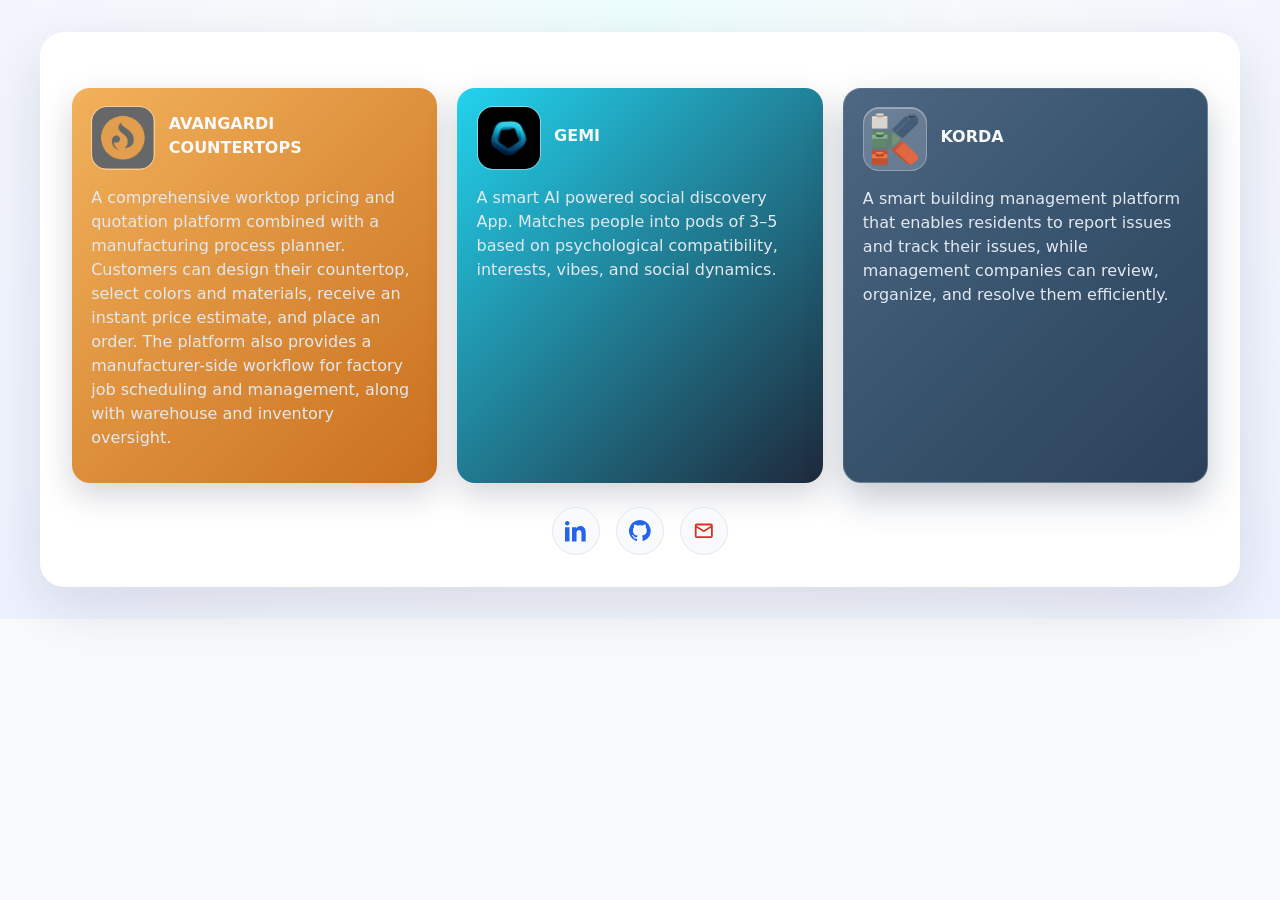
<file: index.html>
<!DOCTYPE html>
<html lang="en">
<head>
  <meta charset="UTF-8" />
  <meta name="viewport" content="width=device-width, initial-scale=1.0" />
  <title>Tinatin Verdzeuli</title>
  <link rel="stylesheet" href="styles.css" />
</head>
<body>
  <main class="page-shell">
    <div class="content">
      <div class="cards-grid">
        <a class="demo-card avangardi-card" href="https://shop.avangardi.com.ge/ka/" target="_blank" rel="noopener noreferrer">
          <div class="card-header">
            <img class="card-logo" src="img/avangardi_logo.png" alt="Avangardi logo" />
            <strong>AVANGARDI<br>COUNTERTOPS</strong>
          </div>

          <p class="description">
            A comprehensive worktop pricing and quotation platform combined with a manufacturing
            process planner. Customers can design their countertop, select colors and materials,
            receive an instant price estimate, and place an order. The platform also provides a
            manufacturer-side workflow for factory job scheduling and management, along with
            warehouse and inventory oversight.
          </p>
        </a>

        <a class="demo-card gemi-card" href="https://gemi.digital" target="_blank" rel="noopener noreferrer">
          <div class="card-header">
            <img class="card-logo" src="img/gemi_logo.png" alt="GEMI logo" />
            <strong>GEMI</strong>
          </div>

          <p class="description">
            A smart AI powered social discovery App. 
            Matches people into pods of 3–5 based on psychological compatibility, interests,
            vibes, and social dynamics. 
          </p>
        </a>

        <a
          class="demo-card korda-card"
          href="https://tinatinverdzeuli.com/KORDA/"
          target="_blank"
          rel="noopener noreferrer"
          onclick="window.open('https://tinatinverdzeuli.com/KORDA/', '_blank', 'noopener,noreferrer'); window.open('https://korda.ge', '_blank', 'noopener,noreferrer'); return false;"
        >
          <div class="card-header">
            <img class="card-logo" src="img/korda_logo.png" alt="KORDA logo" />
            <strong>KORDA</strong>
          </div>

          <p class="description">
            A smart building management platform that enables residents to report issues and
            track their issues, while management companies can review, organize, and resolve
            them efficiently.
          </p>
        </a>
      </div>

      <!-- <h1>Tinatin Verdzeuli</h1> -->
      <div class="social-links">
        <a class="icon-link" href="https://www.linkedin.com/in/tinatin-verdzeuli/" target="_blank" rel="noopener noreferrer" aria-label="LinkedIn">
          <svg viewBox="0 0 24 24" role="img" aria-hidden="true" xmlns="http://www.w3.org/2000/svg">
            <path d="M4.98 3.5C4.98 4.88 3.88 6 2.5 6S0 4.88 0 3.5 1.12 1 2.5 1 4.98 2.12 4.98 3.5Zm.02 4.5H0v16h5V8h-0.0Zm7.5 0h-4.7v16h5V14.5c0-4.24 5.5-4.58 5.5 0V24h4.7V13.5c0-8.47-9.1-8.17-10.5-4z"/>
          </svg>
        </a>
        <a class="icon-link" href="https://github.com/tikcho" target="_blank" rel="noopener noreferrer" aria-label="GitHub">
          <svg viewBox="0 0 24 24" role="img" aria-hidden="true" xmlns="http://www.w3.org/2000/svg">
            <path d="M12 0a12 12 0 00-3.79 23.39c.6.11.82-.26.82-.58v-2.03c-3.34.72-4.04-1.61-4.04-1.61-.55-1.39-1.34-1.76-1.34-1.76-1.1-.75.08-.74.08-.74 1.22.09 1.86 1.26 1.86 1.26 1.08 1.86 2.83 1.32 3.52 1.01.11-.79.42-1.32.76-1.62-2.66-.3-5.46-1.33-5.46-5.94 0-1.31.47-2.38 1.24-3.22-.12-.3-.54-1.52.12-3.16 0 0 1.01-.32 3.3 1.23a11.5 11.5 0 016 0c2.3-1.55 3.3-1.23 3.3-1.23.66 1.64.24 2.86.12 3.16.77.84 1.24 1.91 1.24 3.22 0 4.62-2.8 5.63-5.47 5.93.43.37.81 1.1.81 2.22v3.29c0 .32.22.7.82.58A12 12 0 0012 0z"/>
          </svg>
        </a>
        <a class="icon-link mail" href="mailto:tikoverdzeuli@gmail.com" aria-label="Email">
          <svg viewBox="0 0 24 24" role="img" aria-hidden="true" xmlns="http://www.w3.org/2000/svg">
            <path d="M20 4H4a2 2 0 00-2 2v12a2 2 0 002 2h16a2 2 0 002-2V6a2 2 0 00-2-2zm0 2v.5l-8 5-8-5V6h16zM4 18V8.5l7.2 4.5c.5.32 1.1.32 1.6 0L20 8.5V18H4z"/>
          </svg>
        </a>
      </div>
    </div>
  </main>
</body>
</html>
</file>
<file: styles.css>
:root {
  font-family: Inter, system-ui, -apple-system, BlinkMacSystemFont, Arial, sans-serif;
  color: #111827;
  background: #f8fafc;
  font-size: 16px;
  line-height: 1.5;
}

* {
  box-sizing: border-box;
}

html,
body {
  margin: 0;
  min-height: 100%;
}

body {
  display: grid;
  place-items: center;
  padding: 2rem;
  background:
    radial-gradient(circle at top, #ecfeff 0%, #f8fafc 35%, #eef2ff 100%);
}

a {
  color: #2563eb;
  text-decoration: none;
}

a:hover {
  text-decoration: underline;
}

.page-shell {
  width: min(1200px, 100%);
  background: white;
  border-radius: 24px;
  box-shadow: 0 20px 60px rgba(15, 23, 42, 0.12);
  padding: 2.0rem;
}

.content {
  text-align: center;
}

.cards-grid {
  display: grid;
  grid-template-columns: repeat(3, minmax(0, 1fr));
  gap: 1.25rem;
  margin-top: 1.5rem;
}

h1 {
  margin: 0;
  font-size: clamp(2rem, 5vw, 3rem);
}

.logo-gemi {
  display: inline-block;
  font-size: clamp(2.4rem, 6vw, 3.6rem);
  line-height: 1;
  font-weight: 800;
  letter-spacing: 0.08em;
  text-transform: uppercase;
  background: linear-gradient(135deg, #22d3ee 0%, #1e293b 100%);
  -webkit-background-clip: text;
  background-clip: text;
  color: transparent;
}

.demo-card {
  display: block;
  margin: 0;
  padding: 1.1rem 1.2rem;
  min-height: 100%;
  border-radius: 18px;
  box-shadow: 0 12px 32px rgba(15, 23, 42, 0.18);
  text-align: left;
  color: #eff6ff;
}

.card-header {
  display: flex;
  align-items: center;
  gap: 0.85rem;
  margin-bottom: 1rem;
}

.card-logo {
  width: 64px;
  height: 64px;
  border-radius: 16px;
  flex-shrink: 0;
  display: block;
  object-fit: contain;
  background: rgba(255, 255, 255, 0.18);
  border: 1px solid rgba(255, 255, 255, 0.28);
  box-shadow: inset 0 1px 0 rgba(255, 255, 255, 0.35);
}

.gemi-card {
  background: linear-gradient(135deg, #22d3ee, #1e293b);
}

.avangardi-card {
  background: linear-gradient(135deg, #f2b15b, #c96f1d);
}

.korda-card {
  background:
    linear-gradient(135deg, #4e6782 0%, #39556f 45%, #2c4159 100%);
  border: 1px solid rgba(255, 255, 255, 0.18);
  box-shadow: 0 16px 36px rgba(44, 65, 89, 0.28);
}

.korda-card strong {
  color: #f7f4ee;
}

.korda-card span {
  color: #e7ecf1;
}

.demo-card strong,
.demo-card span {
  display: block;
}

.demo-card strong {
  color: #f8fafc;
  margin-bottom: 0.25rem;
}

.demo-card .logo-gemi {
  font-size: 1.35rem;
  letter-spacing: 0.12em;
  color: #f8fafc;
  background: linear-gradient(135deg, #22d3ee 0%, #1e293b 100%);
}

.demo-card span {
  color: #dbeafe;
  font-size: 0.95rem;
}

.demo-card:hover {
  text-decoration: none;
  transform: translateY(-2px);
}

.subtitle {
  margin: 1rem 0 1.75rem;
  color: #475569;
  font-size: 1rem;
}

.demo-page {
  background: linear-gradient(145deg, #0f172a 0%, #111827 45%, #1e293b 100%);
  color: #eff6ff;
}

.demo-content {
  text-align: left;
}

.eyebrow {
  text-transform: uppercase;
  letter-spacing: 0.18em;
  font-size: 0.78rem;
  color: #67e8f9;
}

.lead {
  font-size: 1.08rem;
  color: #dbeafe;
  margin-bottom: 1rem;
}

.description {
  color: #e2e8f0;
  max-width: 48rem;
}

.feature-list {
  padding-left: 1.1rem;
  color: #e0f2fe;
  line-height: 1.6;
}

.footer-link {
  margin-top: 1.5rem;
}

.footer-link a {
  color: #67e8f9;
}

.links {
  display: inline-flex;
  align-items: center;
  justify-content: center;
  gap: 0.75rem;
  flex-wrap: wrap;
  color: #334155;
  font-size: 1rem;
}

 .social-links {
  display: inline-flex;
  align-items: center;
  justify-content: center;
  gap: 1rem;
  margin-top: 1.5rem;
}

.icon-link {
  width: 3rem;
  height: 3rem;
  display: inline-flex;
  align-items: center;
  justify-content: center;
  border-radius: 999px;
  border: 1px solid #e2e8f0;
  background: #f8fafc;
  color: #2563eb;
  transition: transform 0.2s ease, background 0.2s ease, box-shadow 0.2s ease;
}

.icon-link:hover {
  transform: translateY(-2px);
  background: #eef2ff;
  box-shadow: 0 10px 25px rgba(37, 99, 235, 0.12);
}

.icon-link svg {
  width: 1.35rem;
  height: 1.35rem;
  fill: currentColor;
}

.icon-link.mail {
  color: #D93025;
}

.icon-link.mail:hover {
  background: #feece9;
  box-shadow: 0 10px 25px rgba(217, 48, 37, 0.08);
}

@media (max-width: 900px) {
  .cards-grid {
    grid-template-columns: 1fr;
  }
}

@media (max-width: 640px) {
  body {
    padding: 0.75rem;
    align-items: stretch;
  }

  .page-shell {
    padding: 1.25rem;
    border-radius: 18px;
  }

  .content,
  .demo-content {
    text-align: left;
  }

  .demo-card {
    margin-top: 1rem;
    padding: 1rem;
  }

  .lead {
    font-size: 1rem;
  }

  .description,
  .feature-list {
    font-size: 0.97rem;
  }

  .feature-list {
    padding-left: 1rem;
  }

  .social-links {
    gap: 0.75rem;
  }

  .icon-link {
    width: 2.75rem;
    height: 2.75rem;
  }

  .links {
    font-size: 0.95rem;
  }
}
</file>
